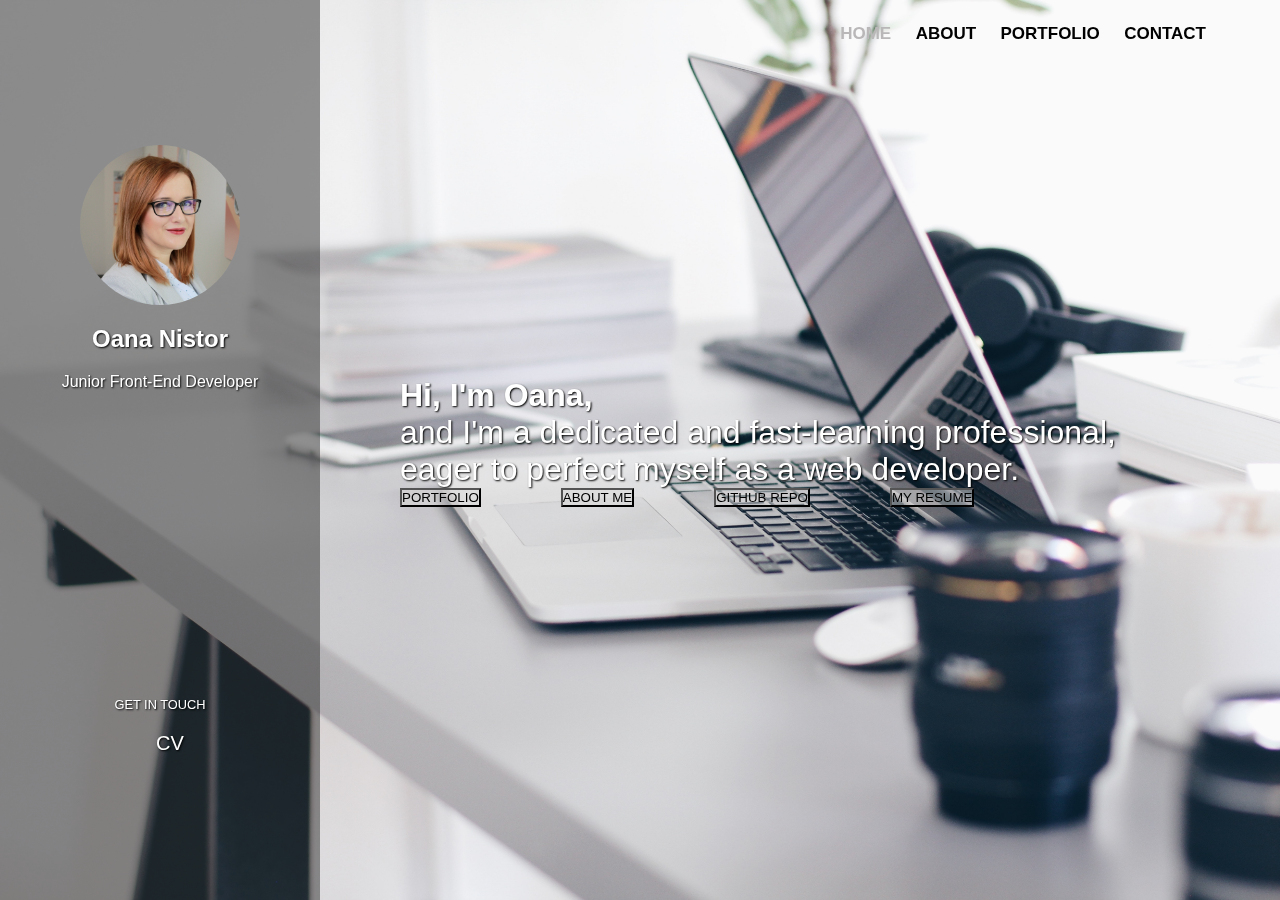
<file: index.html>
<!DOCTYPE html>
<html lang="en">
  <head>
    <meta charset="UTF-8" />
    <meta http-equiv="X-UA-Compatible" content="IE=edge" />
    <meta name="viewport" content="width=device-width, initial-scale=1.0" />
    <title>Oana Nistor</title>

    <link
      href="https://cdn.jsdelivr.net/npm/bootstrap@5.1.1/dist/css/bootstrap.min.css"
      rel="stylesheet"
      integrity="sha384-F3w7mX95PdgyTmZZMECAngseQB83DfGTowi0iMjiWaeVhAn4FJkqJByhZMI3AhiU"
      crossorigin="anonymous"
    />

    <link rel="stylesheet" href="style.css" />

    <link
      rel="stylesheet"
      href="https://cdnjs.cloudflare.com/ajax/libs/font-awesome/5.15.3/css/all.min.css"
      integrity="sha512-iBBXm8fW90+nuLcSKlbmrPcLa0OT92xO1BIsZ+ywDWZCvqsWgccV3gFoRBv0z+8dLJgyAHIhR35VZc2oM/gI1w=="
      crossorigin="anonymous"
      referrerpolicy="no-referrer"
    />

    <link
      rel="stylesheet"
      href="https://cdnjs.cloudflare.com/ajax/libs/animate.css/4.1.1/animate.min.css"
    />
  </head>
  <body>
    <div class="main main-home">
      <div class="header no-background-color-header">
        <ul class="nav-list">
          <li><a class="active" href="index.html">HOME</a></li>
          <li><a href="about.html">ABOUT</a></li>
          <li><a href="portfolio.html">PORTFOLIO</a></li>
          <li><a href="contact.html">CONTACT</a></li>
        </ul>
      </div>

      <div id="content">
        <div class="sidebar">
          <div class="profile">
            <img src="jpg/profile_pic2.jpg" alt="" srcset="" />
            <h2 class="animate__animated animate__backInLeft">Oana Nistor</h2>
            <p>Junior Front-End Developer</p>
          </div>

          <div class="social-media">
            <p>GET IN TOUCH</p>
            <a
              href="https://www.linkedin.com/in/oana-nistor-57b006130/"
              target="_blank"
              ><i class="fab fa-linkedin"></i
            ></a>
            <a href="https://github.com/oananistor01" target="_blank"
              ><i class="fab fa-github"></i
            ></a>
            <a href="https://www.facebook.com/oana.candea.1" target="_blank"
              ><i class="fab fa-facebook-square"></i
            ></a>
            <a href="CV/Oana_Nistor_Resume.pdf" target="_blank"
              ><span>CV</span></a
            >
          </div>
        </div>

        <div class="section">
          <h1 class="animate__animated animate__fadeInUpBig">Hi, I'm Oana,</h1>
          <p class="animate__animated animate__fadeInUpBig">
            and I'm a dedicated and fast-learning professional, <br />
            eager to perfect myself as a web developer.
          </p>

          <div class="section-buttons">
            <div class="home-portfolio-btn">
              <a href="portfolio.html">
                <button
                  type="button"
                  class="btn btn-outline-dark btn-background"
                >
                  PORTFOLIO
                </button>
              </a>
            </div>

            <div class="home-portfolio-btn">
              <a href="about.html">
                <button
                  type="button"
                  class="btn btn-outline-dark btn-background"
                >
                  ABOUT ME
                </button>
              </a>
            </div>

            <div class="home-portfolio-btn">
              <a href="https://github.com/oananistor01" target="_blank">
                <button
                  type="button"
                  class="btn btn-outline-dark btn-background"
                >
                  GITHUB REPO
                </button>
              </a>
            </div>

            <div class="home-portfolio-btn">
              <a href="CV/Oana_Nistor_Resume.pdf" target="_blank">
                <button
                  type="button"
                  class="btn btn-outline-dark btn-background"
                >
                  MY RESUME
                </button>
              </a>
            </div>
          </div>
        </div>
      </div>
    </div>
  </body>
</html>
</file>
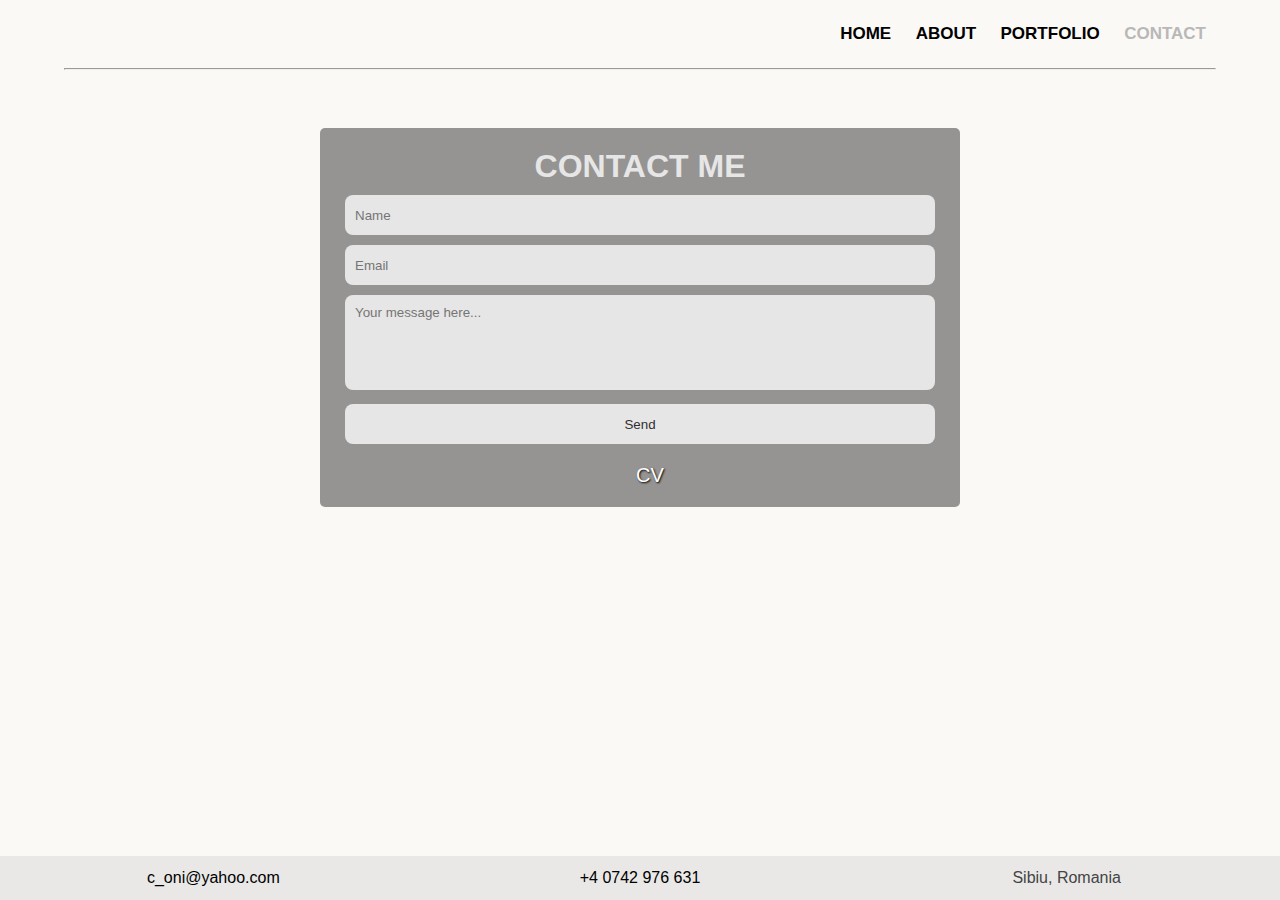
<file: contact.html>
<!DOCTYPE html>
<html lang="en">
  <head>
    <meta charset="UTF-8" />
    <meta http-equiv="X-UA-Compatible" content="IE=edge" />
    <meta name="viewport" content="width=device-width, initial-scale=1.0" />
    <title>Oana Nistor</title>
    <link rel="stylesheet" href="style.css" />
    <link
      rel="stylesheet"
      href="https://cdnjs.cloudflare.com/ajax/libs/font-awesome/5.15.3/css/all.min.css"
      integrity="sha512-iBBXm8fW90+nuLcSKlbmrPcLa0OT92xO1BIsZ+ywDWZCvqsWgccV3gFoRBv0z+8dLJgyAHIhR35VZc2oM/gI1w=="
      crossorigin="anonymous"
      referrerpolicy="no-referrer"
    />
    <link
      rel="stylesheet"
      href="https://cdnjs.cloudflare.com/ajax/libs/animate.css/4.1.1/animate.min.css"
    />
  </head>
  <body>
    <div class="main main-contact">
      <div class="header">
        <ul class="nav-list">
          <li><a href="index.html">HOME</a></li>
          <li><a href="about.html">ABOUT</a></li>
          <li><a href="portfolio.html">PORTFOLIO</a></li>
          <li><a class="active" href="contact.html">CONTACT</a></li>
        </ul>
        <hr />
      </div>

      <div id="contact-content">
        <div id="contact-container">
          <h1 class="contact text-style">CONTACT ME</h1>

          <form id="form" action="">
            <div class="form-control">
              <input type="text" name="" id="" placeholder="Name" />
            </div>

            <div class="form-control">
              <input type="email" name="" id="" placeholder="Email" />
            </div>

            <div class="form-control">
              <textarea
                name=""
                id=""
                cols="30"
                rows="10"
                placeholder="Your message here..."
              ></textarea>
            </div>

            <div class="form-control">
              <button type="submit">Send</button>
            </div>
          </form>

          <div class="social-media">
            <a
              href="https://www.linkedin.com/in/oana-nistor-57b006130/"
              target="_blank"
              ><i class="fab fa-linkedin"></i
            ></a>
            <a href="https://github.com/oananistor01" target="_blank"
              ><i class="fab fa-github"></i
            ></a>
            <a href="https://www.facebook.com/oana.candea.1" target="_blank"
              ><i class="fab fa-facebook-square"></i
            ></a>
            <a href="CV/Oana_Nistor_Resume.pdf" target="_blank"
              ><span>CV</span></a
            >
          </div>
        </div>

        <div id="footer">
          <div class="footer-item">
            <i class="fas fa-envelope"></i>
            <p>c_oni@yahoo.com</p>
          </div>

          <div class="footer-item">
            <i class="fas fa-phone"></i>
            <p>+4 0742 976 631</p>
          </div>

          <div class="footer-item">
            <a
              href="https://www.google.com/maps/place/Sibiu/@45.7829757,24.0697984,12z/data=!3m1!4b1!4m5!3m4!1s0x474c6788fd2c1cd5:0x3ade9d214e3390b4!8m2!3d45.7935607!4d24.1212945"
              target="_blank"
            >
              <i class="fas fa-map-marker-alt"></i>
              <p>Sibiu, Romania</p>
            </a>
          </div>
        </div>
      </div>
    </div>
  </body>
</html>
</file>
<file: style.css>
* {
  margin: 0;
  padding: 0;
  box-sizing: border-box;
  font-family: Verdana, Geneva, Tahoma, sans-serif;
}

:root {
  --main-radius: 5px;
  --text-shadow: 1px 1px 2px black;
  /* --text-shadow: 0 0 10px rgb(0 0 0 / 33%); */
  --transparent-background-color: rgba(48, 47, 47, 0.5);
  --main-text-color: rgb(185, 183, 183);
}

body {
  background-color: #faf9f6;
}

.main {
  height: 100vh;
  display: flex;
}

.main-home {
  background-image: url("jpg/background2.jpg");
  background-repeat: repeat-y;
  background-size: cover;
}

/* ****************** HEADER ********************* */
.header {
  background-color: #faf9f6;
  padding: 1.5rem 4rem 0 4rem;
  position: fixed;
  top: 0;
  width: 100%;
  z-index: 101;
  text-align: right;
  /* box-shadow: 5px 1px 13px rgb(197, 197, 197); */
}

.no-background-color-header {
  background-color: transparent;
}

hr {
  margin-top: 1.5rem;
  margin-bottom: 0;
}

.nav-list {
  margin-bottom: 0;
}

.nav-list li {
  display: inline-block;
}

.nav-list li a {
  /* color: white; */
  color: black;
  text-align: center;
  padding: 18px 10px;
  text-decoration: none;
  font-size: 17px;
  font-weight: 900;
}

/* Change the color of links on hover */
.nav-list a:hover {
  color: var(--main-text-color);
}

/* Add a color to the active/current link */
.nav-list a.active {
  color: var(--main-text-color);
}

/* **************** INDEX PAGE - SIDEBAR / SECTION ********************* */

#content {
  display: flex;
  flex-direction: row;
  text-shadow: var(--text-shadow);
  color: white;
}

.sidebar,
.section {
  height: 100vh;
  position: fixed;
  display: flex;
  flex-direction: column;
}

.sidebar {
  background-color: var(--transparent-background-color);
  width: 25%;
  left: 0;
  align-items: center;
  justify-content: space-around;
  text-align: center;
}

.section {
  width: 75%;
  right: 0;
  justify-content: center;
  align-items: flex-start;
}

.section h1,
.section p {
  font-size: 2rem;
  align-items: flex-start;
  padding: 0 5rem;
}

.section-buttons {
  display: flex;
  flex-direction: row;
}

.profile {
  display: flex;
  flex-direction: column;
  align-items: center;
  justify-content: center;
}

.profile img {
  border-radius: 50%;
  align-content: center;
  width: 50%;
  height: auto;
}

.profile h2,
.profile p {
  padding-top: 20px;
}

.social-media p {
  text-align: left;
  font-size: 0.8rem;
  padding-bottom: 20px;
}

.social-media a {
  color: white;
  text-shadow: var(--text-shadow);
  text-decoration: none;
  padding-right: 10px;
  padding-bottom: 20px;
  font-size: 20px;
}

.social-media i:hover,
.social-media span:hover {
  color: var(--main-text-color);
}

.home-portfolio-btn {
  padding-left: 5rem;
  padding-bottom: 1rem;
}

/* ******************** ABOUT PAGE******************* */
/*check the other css file styletimeline.css*/

/* ******************** PORTFOLIO PAGE ******************* */

.main-portfolio {
  flex-direction: column;
}

#portfolio-content {
  display: flex;
  justify-content: space-between;
  flex-wrap: wrap;
  align-items: center;
  padding: 10rem 10rem 5rem 10rem;
  height: auto;
  width: 100vw;
  color: rgba(48, 47, 47);
  row-gap: 20px;
}

.portfolio-btn-to-github {
  padding-left: 10rem;
  padding-bottom: 10rem;
}

.btn-background {
  background: rgb(222 220 220 / 50%);
}

.portfolio-item {
  padding: 30px;
  height: 200px;
  border-radius: var(--main-radius);
  display: flex;
  justify-content: flex-start;
  align-items: flex-start;
  border: 1px solid #c5c5c5;
  cursor: pointer;
  background-size: cover;
  background-position: center;
}

#portfolio-content a {
  width: 30%;
  text-decoration: none;
}

.portfolio-item i,
.portfolio-item span {
  font-size: 1.2em;
  color: black;
  font-weight: bold;
  background: rgb(222 220 220 / 50%);
}

.portfolio-item i {
  padding-top: 3px;
  padding-right: 2px;
}

.item-1 {
  background-image: url("jpg/cover_books.jpg");
}

.item-2 {
  background-image: url("jpg/cover_weather.jpg");
}

.item-3 {
  background-image: url("jpg/cover_HB_Hotel.jpg");
}

.item-4 {
  background-image: url("jpg/cover_movie_tickets_app.png");
}

.item-5 {
  background-image: url("jpg/cover_phone_book.jpg");
}

.item-6 {
  background-image: url("jpg/cover_shopping_list.jpg");
}

/* ******************** CONTACT PAGE ******************* */

#contact-content {
  display: flex;
  flex-direction: column;
  width: 100%;
  justify-content: space-between;
  align-items: center;
  margin-top: 10%;
}

#contact-container {
  background-color: var(--transparent-background-color);
  border-radius: var(--main-radius);
  color: rgb(231, 230, 230);
  width: 50%;
  padding: 20px;
  text-align: center;
}

#contact-container h1 {
  padding-bottom: 5px;
}

.form-control {
  padding: 5px;
}

.form-control input,
.form-control button {
  height: 40px;
}

.form-control input,
.form-control textarea,
.form-control button {
  border: 1px solid #aaaaaa;
  width: 100%;
  padding: 10px;
  border-radius: 8px;
  background-color: rgb(231, 230, 230);
  color: rgba(48, 47, 47);
  border: none;
}

.form-control textarea {
  resize: none;
  height: 95px;
}

#form input:hover,
#form textarea:hover {
  background-color: rgb(248, 245, 245);
}

#form input:focus,
#form textarea:focus {
  outline: none;
}

#form button:hover {
  cursor: pointer;
  background-color: #363636;
  color: rgb(231, 230, 230);
}

.social-media {
  padding-top: 15px;
}

#footer {
  display: flex;
  margin: 10px 5px 0 5px;
  width: 100%;
}

.footer-item {
  background-color: rgb(231, 230, 230, 0.9);
  width: 50%;
  text-align: center;
  padding: 1%;
}

.footer-item i {
  font-size: 29px;
  padding-bottom: 10px;
  color: rgb(68, 68, 68);
}

.footer-item a {
  text-decoration: none;
  color: rgb(68, 68, 68);
}

/* ******************** RESPONSIVE FOR SMARTPHONE ******************* */

@media (max-width: 500px) {
  .header {
    display: flex;
    flex-flow: column wrap;
    align-items: center;
    padding: 1rem 1rem 0 1rem;
  }

  .nav-list {
    display: flex;
    padding-left: 0;
  }

  .nav-list li a {
    font-size: 12px;
  }

  #content {
    display: flex;
    flex-direction: column;
  }

  .sidebar,
  .section {
    position: static;
    display: flex;
    width: 100%;
    height: auto;
  }

  .sidebar {
    flex-direction: row;
    justify-content: space-between;
    padding: 50px 10px 0 20px;
  }

  .sidebar p {
    font-size: 13px;
    padding-top: 0;
  }

  .profile {
    width: 50%;
  }
  .profile img {
    width: 25%;
  }

  .social-media p {
    display: none;
  }

  .profile h2,
  .social-media {
    padding-top: 0;
    margin-bottom: 0;
  }

  .section {
    padding: 65px 0 25px 0;
  }

  .section h1,
  .section p {
    padding: 0 4rem;
    font-size: 1.5rem;
  }

  .section-buttons {
    flex-direction: column;
  }

  .home-portfolio-btn {
    padding-left: 3.9rem;
    padding-bottom: 0;
    padding-top: 1rem;
  }

  /* about page */
  .container {
    margin-top: 5em;
    padding: 0 5%;
  }

  .about-me {
    font-size: 0.6em;
    margin-bottom: 1.5rem;
  }

  #timeline {
    font-size: 1rem;
    font-weight: bold;
  }

  .timeline-title {
    font-size: 0.8rem;
    font-weight: bold;
  }

  .timeline-heading h6 {
    font-size: 0.9rem;
  }

  small {
    font-size: 10px;
  }

  .timeline-body {
    font-size: 12px;
  }

  .timeline > li > .timeline-badge {
    width: 30px;
    height: 30px;
    line-height: 30px;
    font-size: 1em;
    text-align: center;
    position: absolute;
    top: 25px;
    left: 52%;
  }

  .timeline > li > .timeline-panel {
    padding: 12px;
  }

  /* portfolio page */
  #portfolio-content {
    display: block;
    padding: 6rem 4rem 1rem 4rem;
  }

  .portfolio-item {
    width: 100%;
    margin-bottom: 30px;
  }

  .portfolio-btn-to-github {
    padding-left: 4rem;
    padding-right: 4rem;
    padding-bottom: 6rem;
    display: flex;
    justify-content: center;
    font-size: 12px;
  }

  .portfolio-btn-to-github button {
    font-size: 12px;
  }

  /* contact page */
  #contact-content {
    padding-top: 10%;
    height: 100vh;
  }

  #contact-container {
    display: block;
    width: 90%;
  }

  #form {
    padding-bottom: 10px;
  }

  #contact-container h1 {
    font-size: 1.5em;
  }

  .footer-item p {
    font-size: smaller;
    padding: 0 8px 8px 8px;
  }

  .footer-item i {
    font-size: 1.3em;
    padding: 8px;
  }
}
</file>
